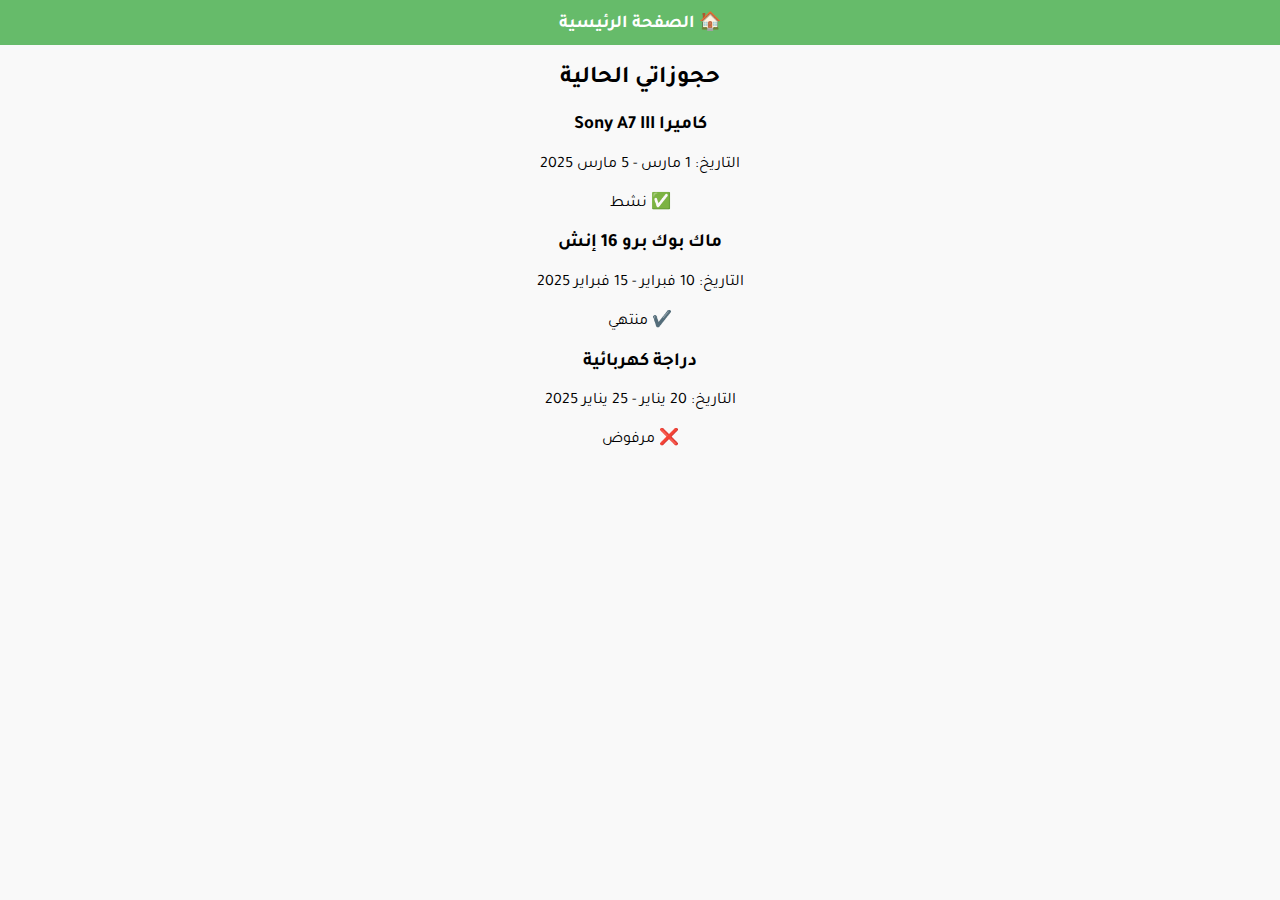
<file: booking.html>
﻿<!DOCTYPE html>
<html lang="ar">
<head>
    <meta charset="UTF-8">
    <meta name="viewport" content="width=device-width, initial-scale=1.0">
    <title>حجوزاتي</title>
    <link rel="stylesheet" href="StyleSheet1.css">
</head>
<body>

    <header>
       

        <nav class="header-bottom">
            <a href="index.html">🏠 الصفحة الرئيسية</a>
           
        </nav>
    </header>

    <div class="container">
        <h2>حجوزاتي الحالية</h2>

        <div class="booking">
            <h3>كاميرا Sony A7 III</h3>
            <p>التاريخ: 1 مارس - 5 مارس 2025</p>
            <span class="status active">✅ نشط</span>
        </div>

        <div class="booking">
            <h3>ماك بوك برو 16 إنش</h3>
            <p>التاريخ: 10 فبراير - 15 فبراير 2025</p>
            <span class="status completed">✔️ منتهي</span>
        </div>

        <div class="booking">
            <h3>دراجة كهربائية</h3>
            <p>التاريخ: 20 يناير - 25 يناير 2025</p>
            <span class="status canceled">❌ مرفوض</span>
        </div>
    </div>

</body>
</html>
</file>
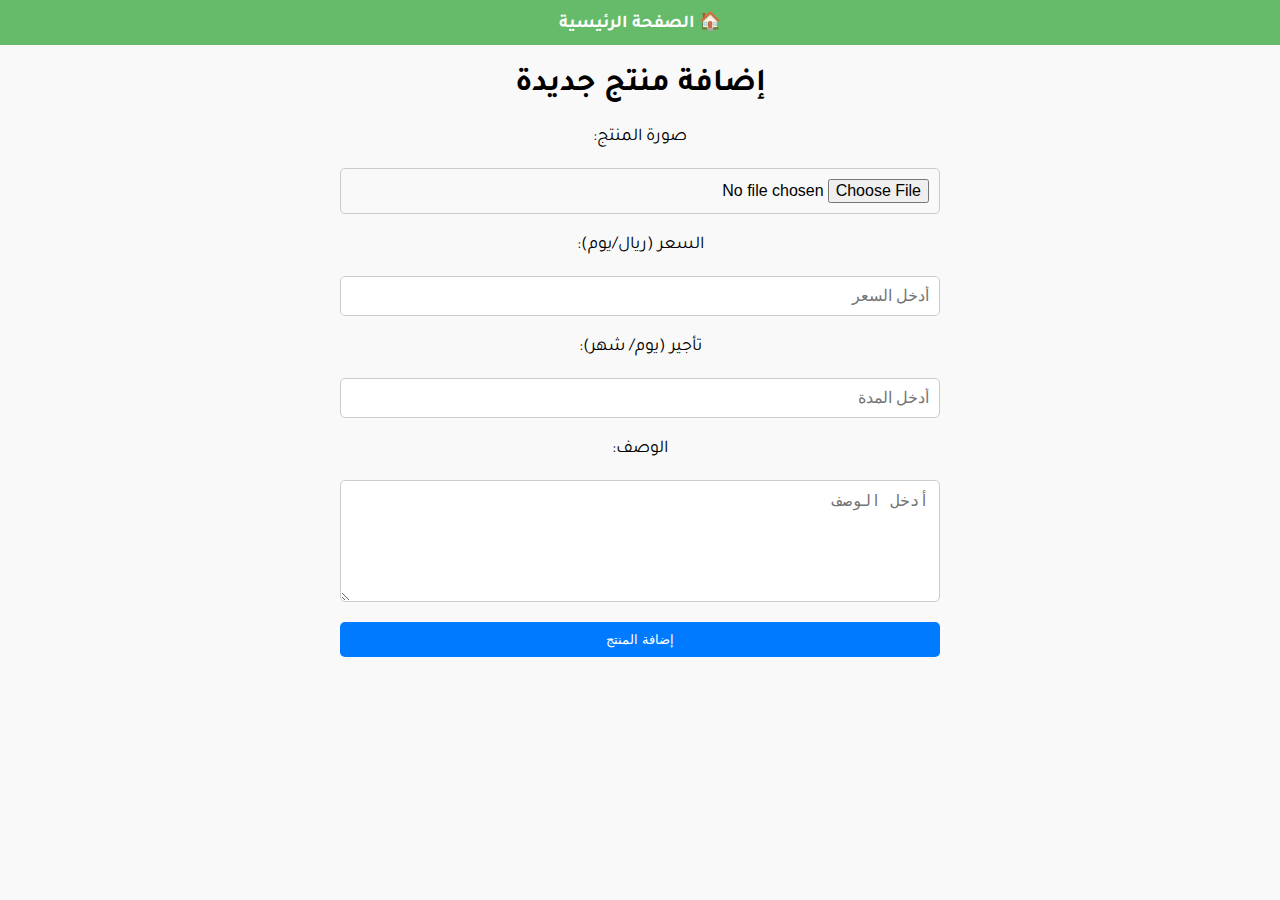
<file: camera.html>
﻿<!DOCTYPE html>
<html lang="ar">
<head>
    <meta charset="UTF-8">
    <meta name="viewport" content="width=device-width, initial-scale=1.0">
    <title>إضافة منتج</title>
    <link rel="stylesheet" href="StyleSheet1.css">
</head>
<body>
    <header>


        <nav class="header-bottom">
            <a href="index.html">🏠 الصفحة الرئيسية</a>

        </nav>
    </header>
    <header>
        <h1>إضافة منتج جديدة</h1>
    </header>

    <div class="container">
        <form action="/submit-camera" method="POST" enctype="multipart/form-data">
            <label for="camera-image">صورة المنتج:</label>
            <input type="file" id="camera-image" name="camera-image" accept="image/*" required>

            <label for="price">السعر (ريال/يوم):</label>
            <input type="number" id="price" name="price" placeholder="أدخل السعر" required>
            <label for="price">تأجير (يوم/ شهر):</label>
            <input type="number" id="number" name="number" placeholder="أدخل المدة" required>

            <label for="description">الوصف:</label>
            <textarea id="description" name="description" placeholder="أدخل الوصف" required></textarea>

            <button type="submit">إضافة المنتج</button>
        </form>
    </div>

</body>
</html>
</body>
</html>
</file>
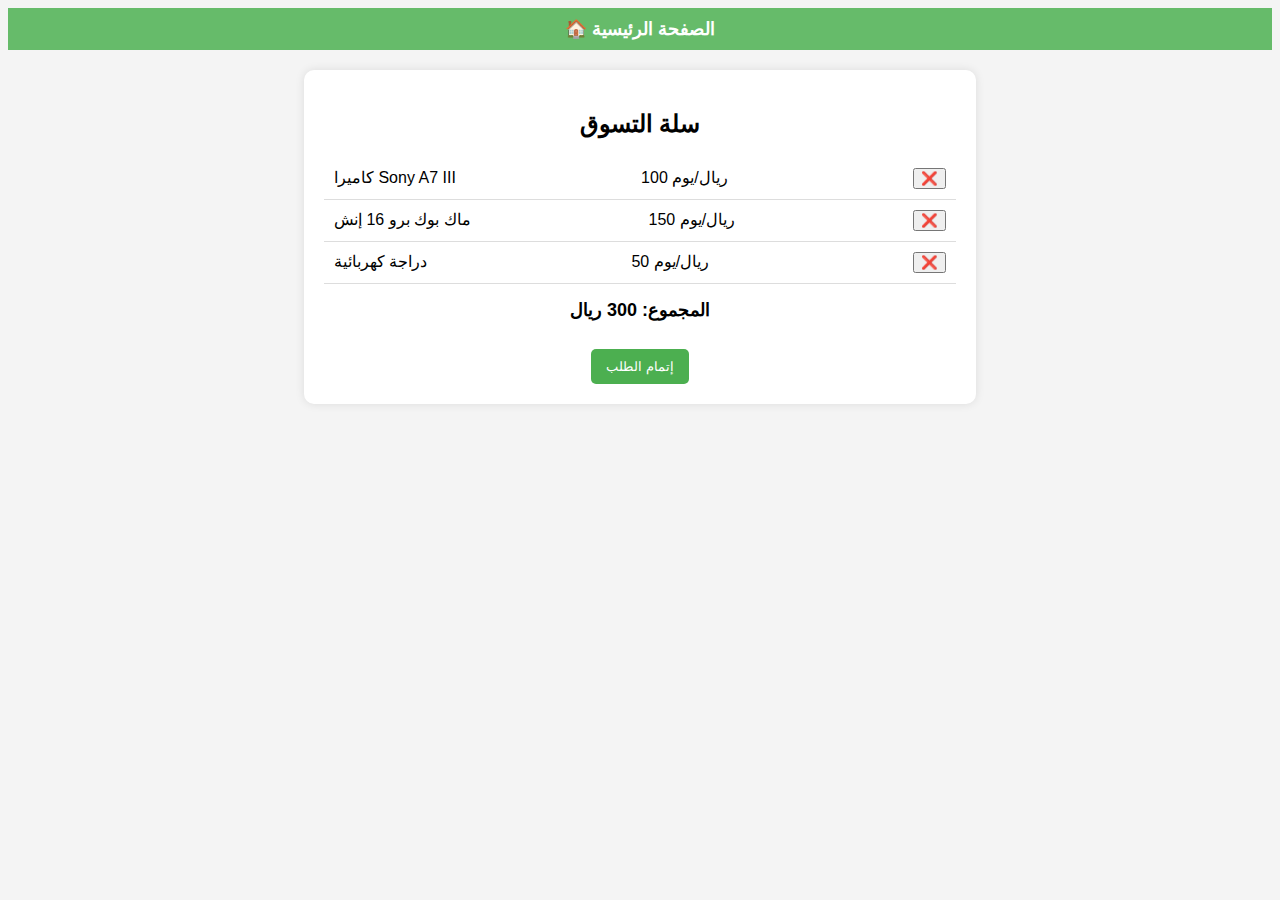
<file: cart1.html>
﻿<!DOCTYPE html>
<html lang="ar">
<head>
    <meta charset="UTF-8">
    <meta name="viewport" content="width=device-width, initial-scale=1.0">
    <title>سلة التسوق</title>
    <style>
        body {
            font-family: Arial, sans-serif;
            background-color: #f4f4f4;
            text-align: center;
        }

        .cart-container {
            width: 50%;
            margin: 20px auto;
            background: white;
            padding: 20px;
            border-radius: 10px;
            box-shadow: 0 0 10px rgba(0, 0, 0, 0.1);
        }

        .cart-item {
            display: flex;
            justify-content: space-between;
            padding: 10px;
            border-bottom: 1px solid #ddd;
        }

            .cart-item:last-child {
                border-bottom: none;
            }

        .total {
            font-size: 18px;
            margin-top: 15px;
            font-weight: bold;
        }

        .checkout-btn {
            background-color: #4CAF50;
            color: white;
            padding: 10px 15px;
            border: none;
            cursor: pointer;
            margin-top: 10px;
            border-radius: 5px;
        }
        .header-bottom {
            background: #66BB6A;
            padding: 10px 0;
        }

            .header-bottom a {
                text-decoration: none;
                color: white;
                font-size: 18px;
                margin: 0 15px;
                font-weight: bold;
                transition: 0.3s;
            }

                .header-bottom a:hover {
                    text-decoration: underline;
                }
    </style>
</head>
<header>


    <nav class="header-bottom">
        <a href="index.html">🏠 الصفحة الرئيسية</a>

    </nav>
</header>
<body>

    <div class="cart-container">
        <h2>سلة التسوق</h2>
        <div class="cart-item">
            <span>كاميرا Sony A7 III</span>
            <span>100 ريال/يوم</span>
            <button>❌</button>
        </div>
        <div class="cart-item">
            <span>ماك بوك برو 16 إنش</span>
            <span>150 ريال/يوم</span>
            <button>❌</button>
        </div>
        <div class="cart-item">
            <span>دراجة كهربائية</span>
            <span>50 ريال/يوم</span>
            <button>❌</button>
        </div>
        <p class="total">المجموع: 300 ريال</p>
        <button class="checkout-btn">إتمام الطلب</button>
    </div>
</body>
</html>
</file>
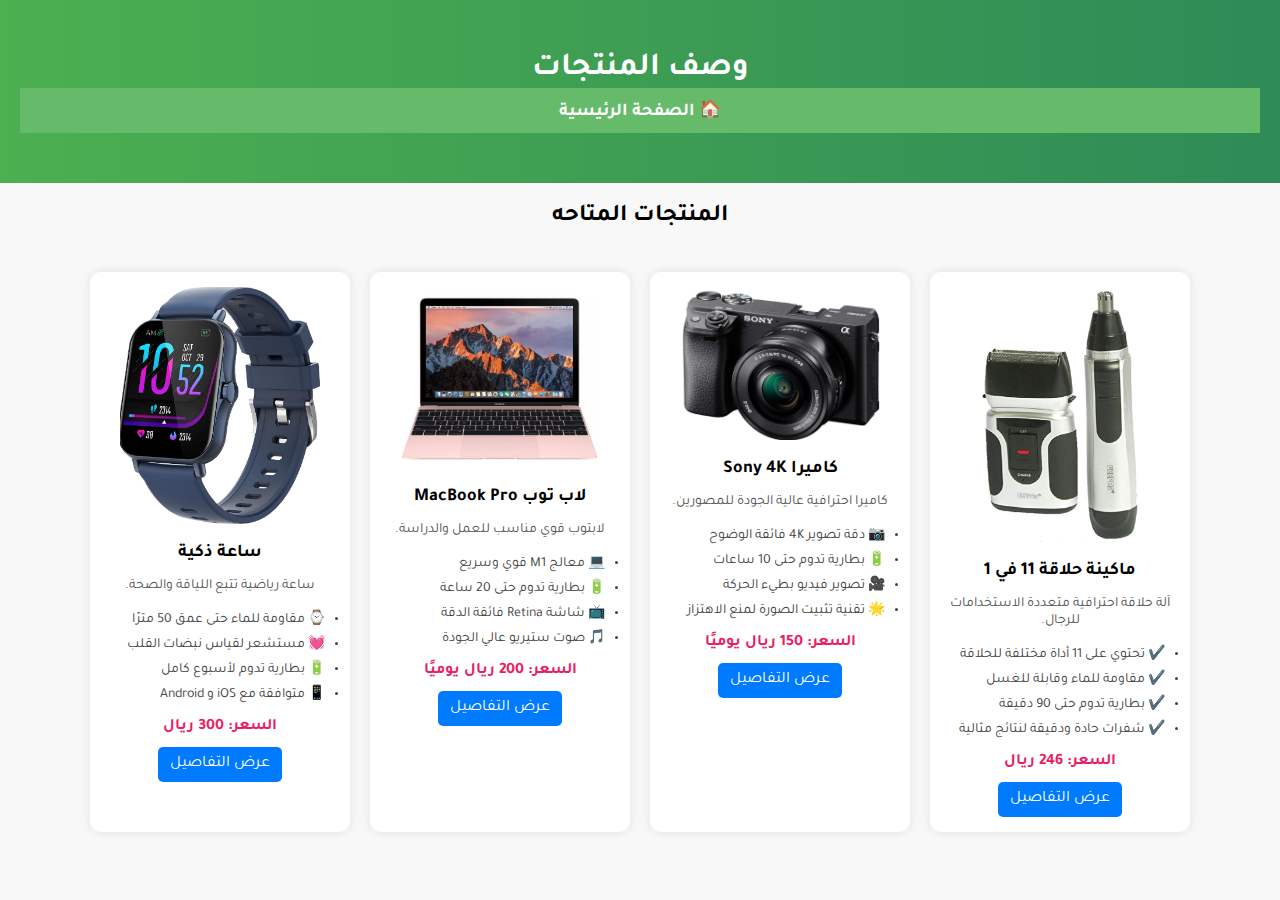
<file: Product.html>
<!DOCTYPE html>
<html lang="ar">
<head>
    <meta charset="UTF-8">
    <meta name="viewport" content="width=device-width, initial-scale=1.0">
    <title>المنتجات - متجر المنتجات</title>
    <style>
        @import url('https://fonts.googleapis.com/css2?family=Tajawal:wght@300;400;700&display=swap');

        body {
            font-family: 'Tajawal', sans-serif;
            direction: rtl;
            margin: 0;
            padding: 0;
            background-color: #f8f8f8;
            text-align: right;
        }

        .header {
            background: linear-gradient(to right, #4CAF50, #2E8B57);
            padding: 50px 20px;
            text-align: center;
            color: white;
            position: relative;
        }

        .header h1 {
            margin: 0;
            font-size: 32px;
        }

        .home-btn {
            position: absolute;
            left: 20px;
            top: 20px;
            background: #ffffff;
            color: #2E8B57;
            text-decoration: none;
            padding: 10px 20px;
            border-radius: 5px;
            font-weight: bold;
            transition: 0.3s;
        }

        .home-btn:hover {
            background: #ddd;
        }

        .products-container {
            display: grid;
            grid-template-columns: repeat(auto-fit, minmax(250px, 1fr));
            gap: 20px;
            padding: 20px;
            max-width: 1100px;
            margin: auto;
        }

        .product {
            background: white;
            padding: 15px;
            border-radius: 10px;
            box-shadow: 0 0 10px rgba(0, 0, 0, 0.1);
            text-align: center;
            transition: 0.3s;
        }

        .product:hover {
            transform: scale(1.05);
        }

        .product img {
            width: 100%;
            max-width: 200px;
            border-radius: 10px;
        }

        .product h3 {
            font-size: 18px;
            margin: 10px 0;
        }

        .product p {
            font-size: 14px;
            color: #555;
            margin-bottom: 10px;
        }

        .features {
            text-align: right;
            padding: 0 10px;
            font-size: 14px;
            color: #444;
        }

        .features li {
            margin-bottom: 5px;
        }

        .price {
            font-size: 16px;
            font-weight: bold;
            color: #e91e63;
        }

        .details-btn {
            display: inline-block;
            padding: 8px 12px;
            margin-top: 10px;
            background-color: #007bff;
            color: white;
            text-decoration: none;
            border-radius: 5px;
            transition: 0.3s;
        }

        .details-btn:hover {
            background-color: #0056b3;
        }
        .header-bottom {
            background: #66BB6A;
            padding: 10px 0;
        }

            .header-bottom a {
                text-decoration: none;
                color: white;
                font-size: 18px;
                margin: 0 15px;
                font-weight: bold;
                transition: 0.3s;
            }

                .header-bottom a:hover {
                    text-decoration: underline;
                }

    </style>
</head>
<body>

    <header class="header">
        <h1>وصف المنتجات </h1>
        <nav class="header-bottom">
            <a href="index.html">🏠 الصفحة الرئيسية</a>

        </nav>
    </header>

    <h2 style="text-align:center; margin-top: 20px;">المنتجات المتاحه </h2>
    <div class="products-container">
        <!-- المنتج 1 -->
        <div class="product">
            <img src="p6.png" alt="ماكينة الحلاقة">
            <h3>ماكينة حلاقة 11 في 1</h3>
            <p>آلة حلاقة احترافية متعددة الاستخدامات للرجال.</p>
            <ul class="features">
                <li>✔️ تحتوي على 11 أداة مختلفة للحلاقة</li>
                <li>✔️ مقاومة للماء وقابلة للغسل</li>
                <li>✔️ بطارية تدوم حتى 90 دقيقة</li>
                <li>✔️ شفرات حادة ودقيقة لنتائج مثالية</li>
            </ul>
            <div class="price">السعر: 246 ريال</div>
            <a href="#" class="details-btn">عرض التفاصيل</a>
        </div>

        <!-- المنتج 2 -->
        <div class="product">
            <img src="p5.png" alt="كاميرا">
            <h3>كاميرا Sony 4K</h3>
            <p>كاميرا احترافية عالية الجودة للمصورين.</p>
            <ul class="features">
                <li>📷 دقة تصوير 4K فائقة الوضوح</li>
                <li>🔋 بطارية تدوم حتى 10 ساعات</li>
                <li>🎥 تصوير فيديو بطيء الحركة</li>
                <li>🌟 تقنية تثبيت الصورة لمنع الاهتزاز</li>
            </ul>
            <div class="price">السعر: 150 ريال يوميًا</div>
            <a href="#" class="details-btn">عرض التفاصيل</a>
        </div>

        <!-- المنتج 3 -->
        <div class="product">
            <img src="p4.png" alt="لاب توب">
            <h3>لاب توب MacBook Pro</h3>
            <p>لابتوب قوي مناسب للعمل والدراسة.</p>
            <ul class="features">
                <li>💻 معالج M1 قوي وسريع</li>
                <li>🔋 بطارية تدوم حتى 20 ساعة</li>
                <li>📺 شاشة Retina فائقة الدقة</li>
                <li>🎵 صوت ستيريو عالي الجودة</li>
            </ul>
            <div class="price">السعر: 200 ريال يوميًا</div>
            <a href="#" class="details-btn">عرض التفاصيل</a>
        </div>

        <!-- المنتج 4 -->
        <div class="product">
            <img src="p1.png" alt="ساعة ذكية">
            <h3>ساعة ذكية</h3>
            <p>ساعة رياضية تتبع اللياقة والصحة.</p>
            <ul class="features">
                <li>⌚ مقاومة للماء حتى عمق 50 مترًا</li>
                <li>💓 مستشعر لقياس نبضات القلب</li>
                <li>🔋 بطارية تدوم لأسبوع كامل</li>
                <li>📱 متوافقة مع iOS و Android</li>
            </ul>
            <div class="price">السعر: 300 ريال</div>
            <a href="#" class="details-btn">عرض التفاصيل</a>
        </div>
    </div>

</body>
</html>
</file>
<file: StyleSheet1.css>
﻿@import url('https://fonts.googleapis.com/css2?family=Tajawal:wght@400;700&display=swap');

body {
    font-family: 'Tajawal', sans-serif;
    margin: 0;
    padding: 0;
    text-align: center;
    direction: rtl;
    background-color: #f9f9f9;
}

/* ====== الهيدر (القسم الرئيسي) ====== */
.hero-section {
    background: linear-gradient(135deg, #A8E6A3, #81C784);
    color: white;
    padding: 80px 20px;
    text-align: center;
    position: relative;
}

.overlay {
    max-width: 800px;
    margin: auto;
}

.logo {
    width: 120px;
    margin-bottom: 10px;
}

.hero-section h1 {
    font-size: 38px;
    font-weight: bold;
    margin: 10px 0;
}

.hero-section p {
    font-size: 20px;
    margin-bottom: 20px;
}

/* ====== صندوق البحث ====== */
.search-box {
    display: flex;
    justify-content: center;
    background: white;
    padding: 10px;
    border-radius: 50px;
    max-width: 500px;
    margin: auto;
    box-shadow: 0px 4px 10px rgba(0, 0, 0, 0.1);
}

    .search-box input {
        flex: 1;
        border: none;
        padding: 10px;
        font-size: 16px;
        outline: none;
        border-radius: 50px;
    }

    .search-box button {
        background: #FFB6C1;
        border: none;
        padding: 10px 20px;
        font-size: 16px;
        color: white;
        border-radius: 50px;
        cursor: pointer;
    }

/* ====== القائمة ====== */
.header-bottom {
    background: #66BB6A;
    padding: 10px 0;
}

    .header-bottom a {
        text-decoration: none;
        color: white;
        font-size: 18px;
        margin: 0 15px;
        font-weight: bold;
        transition: 0.3s;
    }

        .header-bottom a:hover {
            text-decoration: underline;
        }
/* ====== تنسيق قسم "من نحن" ====== */
#about-us {
    background: #A8E6A3; /* لون أخضر فاتح */
    padding: 50px 20px;
    text-align: center;
    border-radius: 10px;
    margin-top: 40px;
}

.about-container {
    max-width: 800px;
    margin: auto;
}

#about-us h2 {
    font-size: 28px;
    color: #fff;
    margin-bottom: 15px;
}

#about-us p {
    font-size: 18px;
    color: #fff;
    line-height: 1.6;
}

/* ====== ترتيب المنتجات في صفوف وأعمدة ====== */
.product-list {
    display: grid;
    grid-template-columns: repeat(auto-fit, minmax(250px, 1fr)); /* يجعلها متجاوبة */
    gap: 20px;
    justify-content: center;
}

/* تصميم الكروت */
.product {
    background: white;
    padding: 15px;
    border-radius: 10px;
    box-shadow: 0 0 10px rgba(0, 0, 0, 0.1);
    text-align: center;
    transition: transform 0.3s;
}

    .product:hover {
        transform: translateY(-5px);
    }

    /* حجم الصور */
    .product img {
        width: 100%;
        max-height: 200px;
        object-fit: contain;
        border-radius: 8px;
    }

    /* تنسيق النصوص */
    .product h3 {
        font-size: 18px;
        margin: 10px 0;
        color: #333;
    }

.price, .duration, .reviews {
    font-size: 16px;
    margin: 5px 0;
}

.reviews {
    color: #FFD700;
    font-weight: bold;
}

/* ====== قسم المراجعات ====== */
.reviews-section {
    background: #f9f9f9;
    padding: 20px;
    border-radius: 10px;
    box-shadow: 0 0 10px rgba(0, 0, 0, 0.1);
    margin-top: 30px;
}

.review {
    display: flex;
    align-items: center;
    background: white;
    padding: 15px;
    margin: 10px 0;
    border-radius: 8px;
    box-shadow: 0 0 5px rgba(0, 0, 0, 0.1);
}

.review img {
    width: 50px;
    height: 50px;
    border-radius: 50%;
    margin-right: 15px;
}

.review-content {
    text-align: right;
}

.review h4 {
    margin: 0;
    color: #333;
}

.stars {
    color: #FFD700;
    font-size: 18px;
}

.review p {
    margin: 5px 0 0;
    color: #555;
}
/* ====== قسم المراجعات على شكل مربعات ====== */
.reviews-section {
    display: grid;
    grid-template-columns: repeat(auto-fit, minmax(250px, 1fr));
    gap: 15px;
    background: #f9f9f9;
    padding: 20px;
    border-radius: 10px;
    box-shadow: 0 0 10px rgba(0, 0, 0, 0.1);
    margin-top: 30px;
    text-align: center;
}

.review {
    background: white;
    padding: 15px;
    border-radius: 8px;
    box-shadow: 0 0 5px rgba(0, 0, 0, 0.1);
    display: flex;
    flex-direction: column;
    align-items: center;
}

    .review img {
        width: 60px;
        height: 60px;
        border-radius: 50%;
        margin-bottom: 10px;
    }

    .review h4 {
        margin: 5px 0;
        color: #333;
    }

.stars {
    color: #FFD700;
    font-size: 18px;
    margin: 5px 0;
}

.review p {
    color: #555;
    font-size: 14px;
}
.social-media {
    margin-top: 20px;
    padding: 20px;
    background-color: #f9f9f9; /* لون خلفية خفيف */
    border-radius: 10px; /* زوايا دائرية */
    text-align: center;
}

    .social-media h3 {
        font-size: 18px;
        margin-bottom: 10px;
    }

    .social-media a {
        margin: 0 15px;
        font-size: 20px;
        text-decoration: none;
        color: #333; /* لون النص */
    }

        .social-media a:hover {
            color: #007BFF; /* تغيير اللون عند المرور بالماوس */
        }
#contact-us {
    background: #A8E6A3; /* لون أخضر فاتح */
    padding: 50px 20px;
    text-align: center;
    border-radius: 10px;
    margin-top: 40px;
}
form {
    display: flex;
    flex-direction: column;
    gap: 20px;
    max-width: 600px;
    margin: auto;
}

label {
    font-size: 18px;
}

input[type="file"],
input[type="number"],
textarea {
    padding: 10px;
    font-size: 16px;
    border-radius: 5px;
    border: 1px solid #ccc;
}

textarea {
    resize: vertical;
    height: 100px;
}

button {
    padding: 10px 20px;
    background-color: #007BFF;
    color: white;
    border: none;
    border-radius: 5px;
    cursor: pointer;
}

    button:hover {
        background-color: #0056b3;
    }
.add-to-cart {
    background-color: #90EE90; /* أخضر فاتح */
    border: none;
    padding: 10px;
    cursor: pointer;
    border-radius: 5px;
    font-size: 16px;
}

    .add-to-cart:hover {
        background-color: #76c776; /* لون أغمق عند التمرير */
    }
</file>
